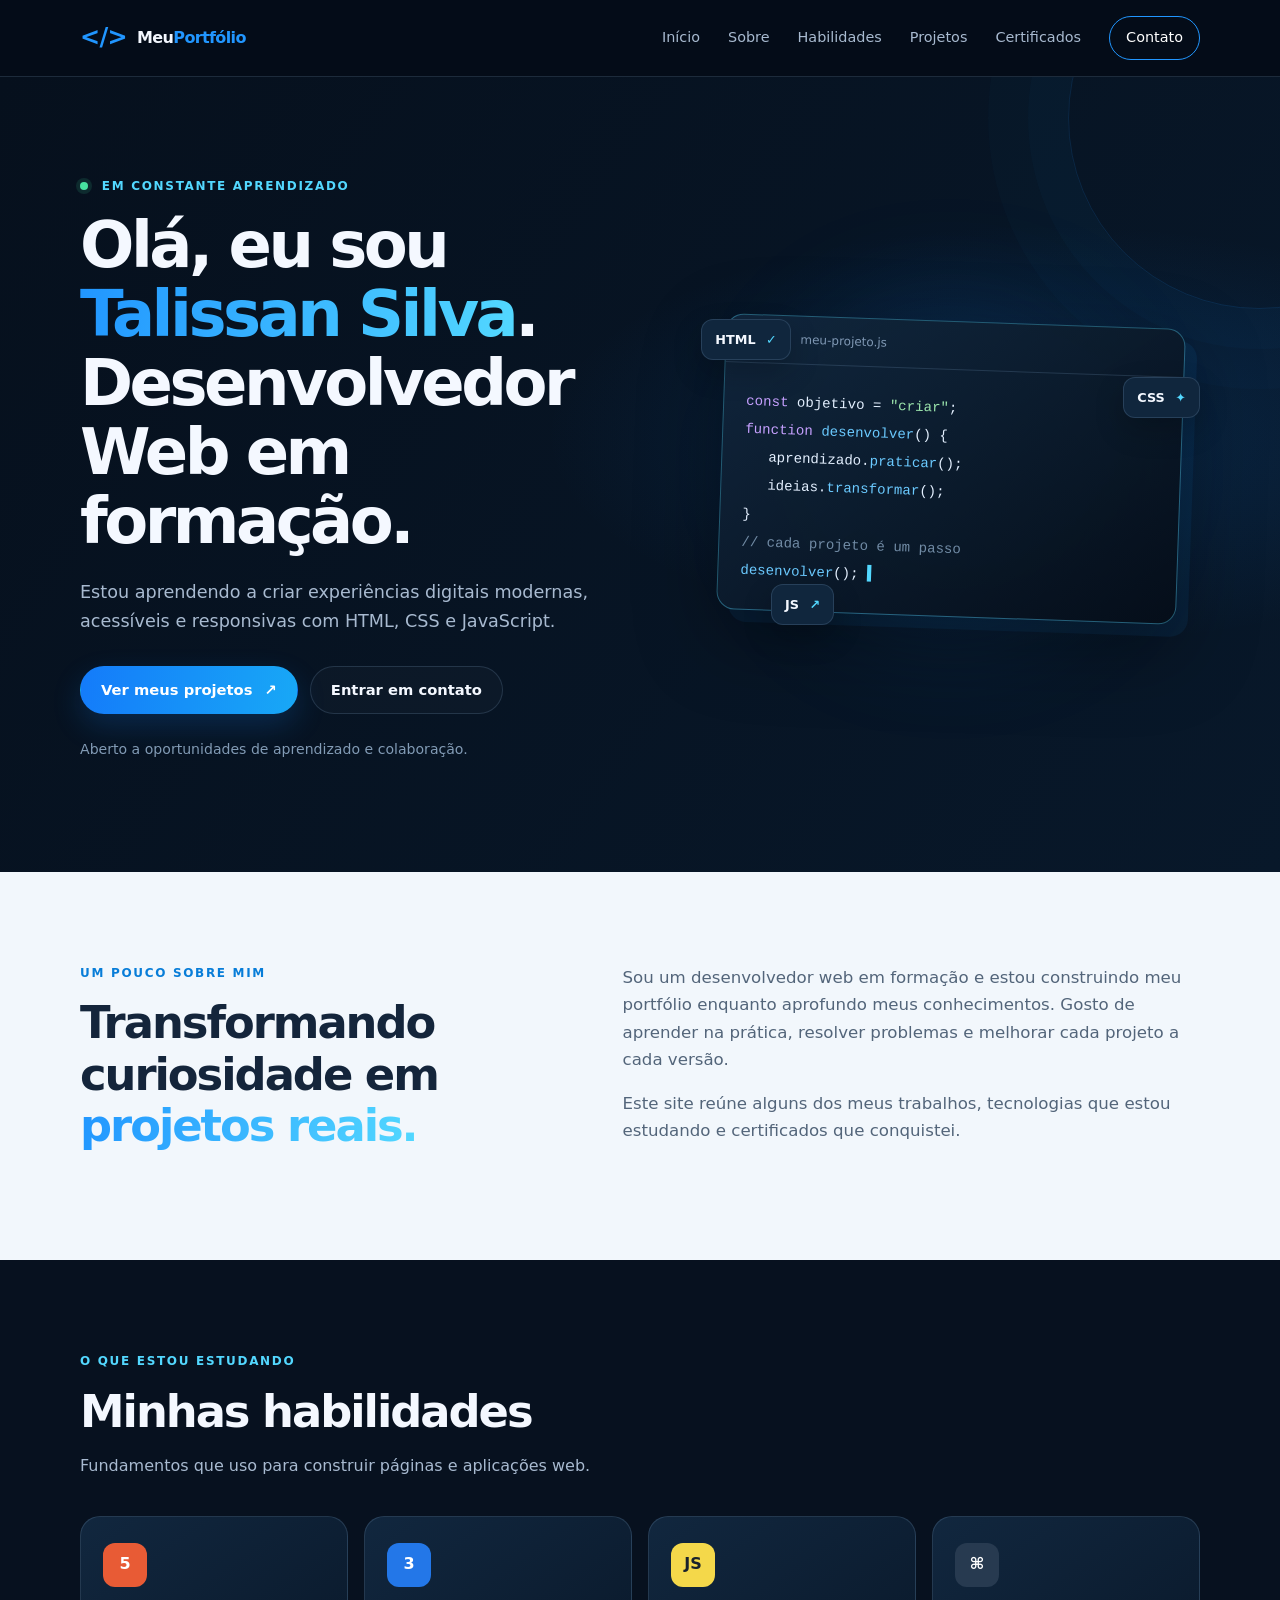
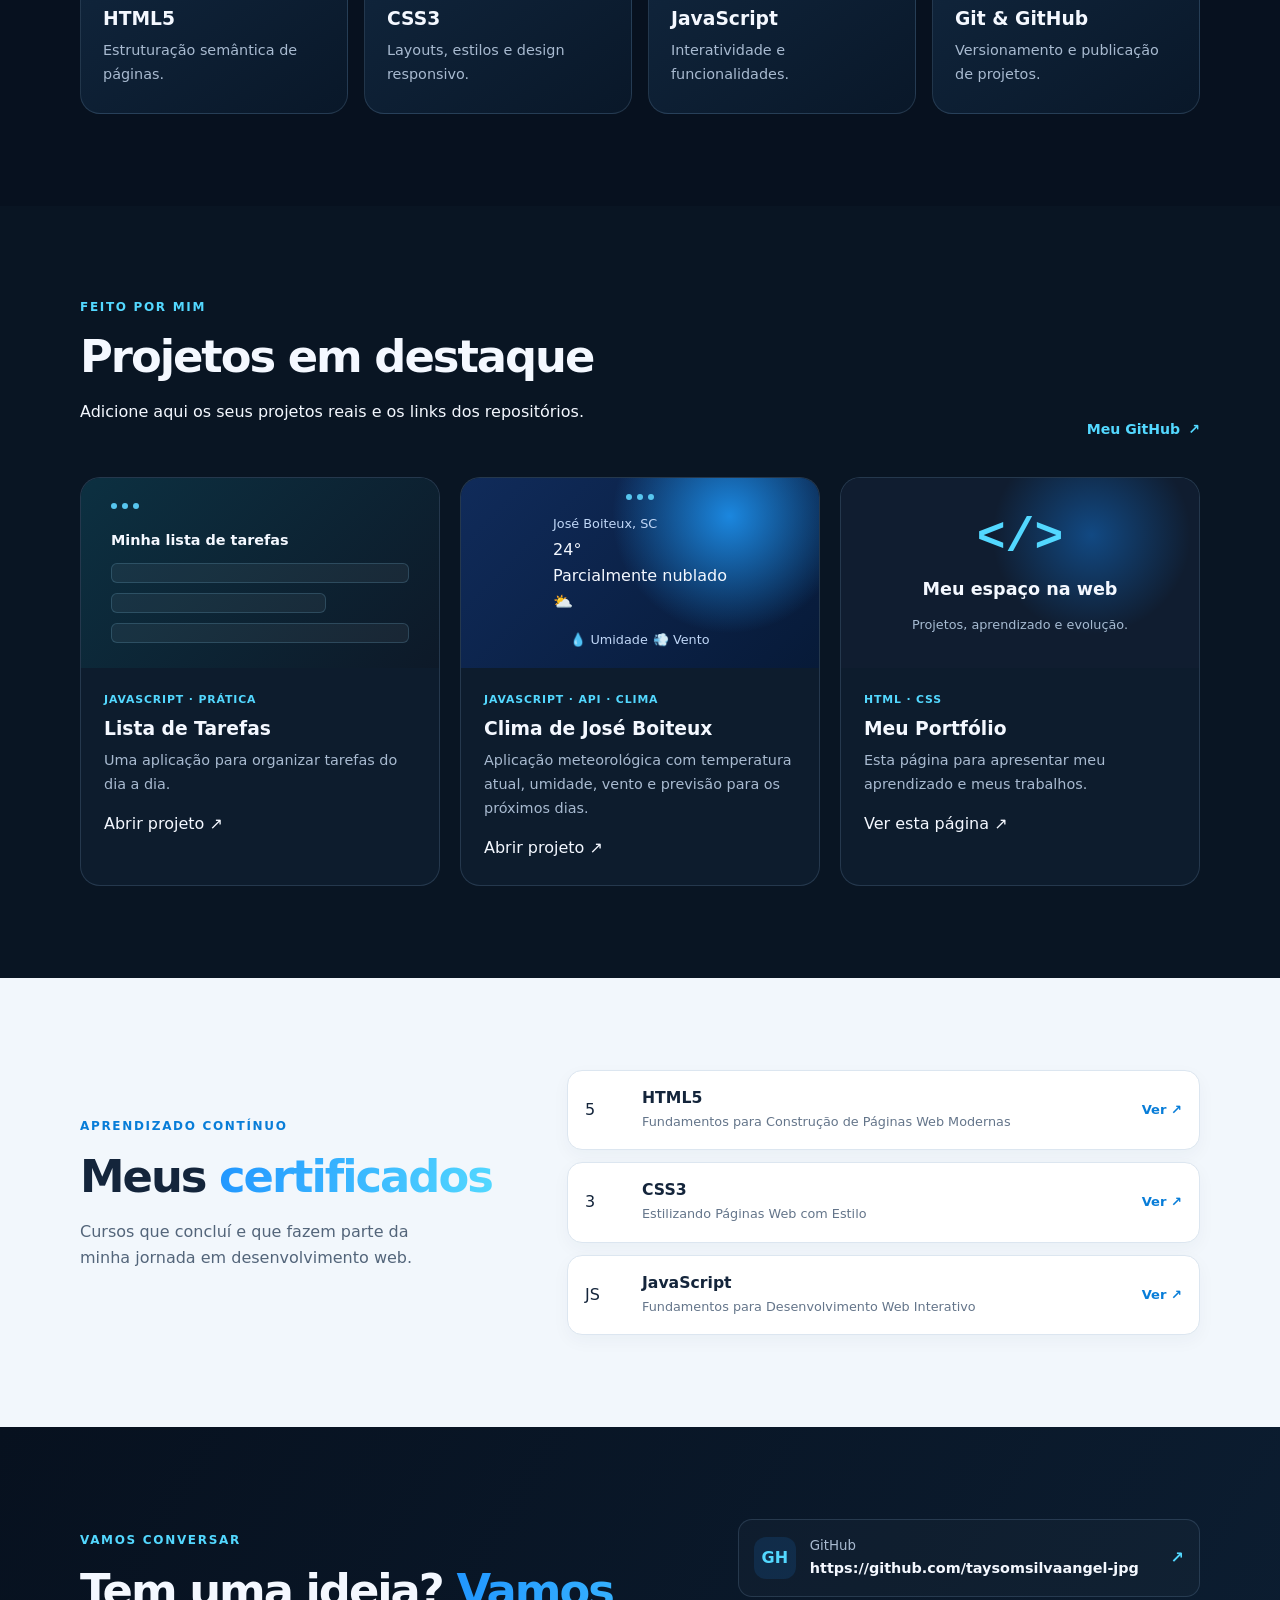
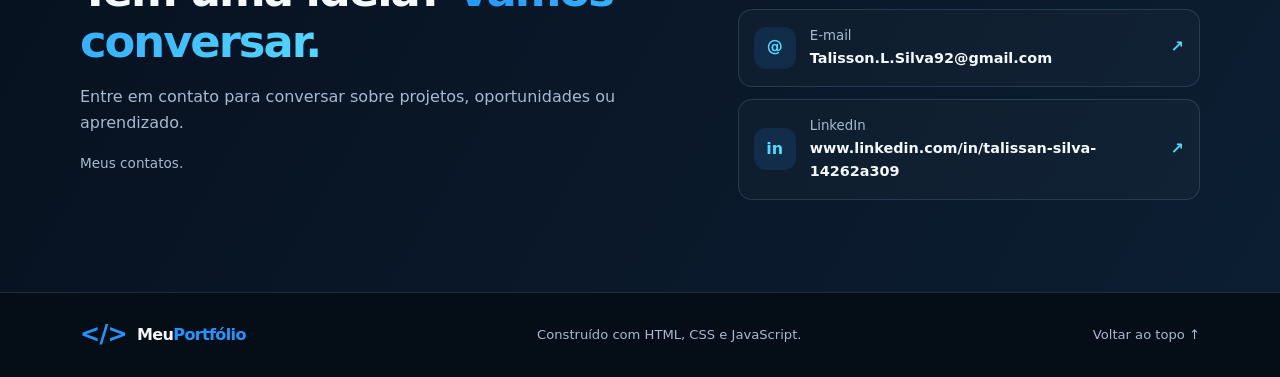
<file: index.html>
<!DOCTYPE html>
<html lang="pt-BR">
<head>
  <meta charset="UTF-8">
  <meta name="viewport" content="width=device-width, initial-scale=1.0">
  <meta name="description" content="Portfólio de desenvolvimento web: projetos, habilidades e certificados.">
  <title>Meu Portfólio | Desenvolvedor Web</title>
  <link rel="stylesheet" href="style.css">
  <script src="script.js" defer></script>
</head>
<body>
  <header class="site-header">
    <nav class="nav container" aria-label="Navegação principal">
      <a class="brand" href="#inicio" aria-label="Ir para o início"><span class="brand-mark">&lt;/&gt;</span><span>Meu<span class="accent">Portfólio</span></span></a>
      <button class="menu-toggle" aria-label="Abrir menu" aria-expanded="false" aria-controls="nav-links">
        <span></span><span></span><span></span>
      </button>
      <div class="nav-links" id="nav-links">
        <a href="#inicio">Início</a>
        <a href="#sobre">Sobre</a>
        <a href="#habilidades">Habilidades</a>
        <a href="#projetos">Projetos</a>
        <a href="#certificados">Certificados</a>
        <a href="#contato" class="nav-cta">Contato</a>
      </div>
    </nav>
  </header>

  <main>
    <section class="hero section" id="inicio">
      <div class="container hero-grid">
        <div class="hero-copy">
          <p class="eyebrow"><span class="status-dot"></span> Em constante aprendizado</p>
          <h1>Olá, eu sou <span class="gradient-text">Talissan Silva</span>.<br>Desenvolvedor Web em formação.</h1>
          <p class="hero-description">Estou aprendendo a criar experiências digitais modernas, acessíveis e responsivas com HTML, CSS e JavaScript.</p>
          <div class="hero-actions">
            <a class="button button-primary" href="#projetos">Ver meus projetos <span aria-hidden="true">↗</span></a>
            <a class="button button-secondary" href="#contato">Entrar em contato</a>
          </div>
          <div class="social-note">Aberto a oportunidades de aprendizado e colaboração.</div>
        </div>
        <div class="hero-art" aria-label="Ilustração decorativa de código">
          <div class="art-glow"></div>
          <div class="code-window">
            <div class="window-top"><i></i><i></i><i></i><span>meu-projeto.js</span></div>
            <div class="code-lines" aria-hidden="true">
              <p><span class="code-purple">const</span> objetivo = <span class="code-green">"criar"</span>;</p>
              <p><span class="code-purple">function</span> <span class="code-blue">desenvolver</span>() {</p>
              <p class="indent">aprendizado.<span class="code-blue">praticar</span>();</p>
              <p class="indent">ideias.<span class="code-blue">transformar</span>();</p>
              <p>}</p>
              <p><span class="code-muted">// cada projeto é um passo</span></p>
              <p><span class="code-blue">desenvolver</span>(); <span class="cursor">▍</span></p>
            </div>
          </div>
          <div class="floating-tag tag-one">HTML <span>✓</span></div>
          <div class="floating-tag tag-two">CSS <span>✦</span></div>
          <div class="floating-tag tag-three">JS <span>↗</span></div>
        </div>
      </div>
    </section>

    <section class="section about-section" id="sobre">
      <div class="container about-grid">
        <div>
          <p class="eyebrow">Um pouco sobre mim</p>
          <h2>Transformando curiosidade em <span class="gradient-text">projetos reais.</span></h2>
        </div>
        <div class="about-copy">
          <p>Sou um desenvolvedor web em formação e estou construindo meu portfólio enquanto aprofundo meus conhecimentos. Gosto de aprender na prática, resolver problemas e melhorar cada projeto a cada versão.</p>
          <p>Este site reúne alguns dos meus trabalhos, tecnologias que estou estudando e certificados que conquistei.</p>
        </div>
      </div>
    </section>

    <section class="section" id="habilidades">
      <div class="container">
        <div class="section-heading">
          <p class="eyebrow">O que estou estudando</p>
          <h2>Minhas habilidades</h2>
          <p>Fundamentos que uso para construir páginas e aplicações web.</p>
        </div>
        <div class="skills-grid">
          <article class="skill-card"><span class="skill-icon html-icon">5</span><h3>HTML5</h3><p>Estruturação semântica de páginas.</p></article>
          <article class="skill-card"><span class="skill-icon css-icon">3</span><h3>CSS3</h3><p>Layouts, estilos e design responsivo.</p></article>
          <article class="skill-card"><span class="skill-icon js-icon">JS</span><h3>JavaScript</h3><p>Interatividade e funcionalidades.</p></article>
          <article class="skill-card"><span class="skill-icon git-icon">⌘</span><h3>Git &amp; GitHub</h3><p>Versionamento e publicação de projetos.</p></article>
        </div>
      </div>
    </section>

    <section class="section projects-section" id="projetos">
      <div class="container">
        <div class="section-heading heading-row">
          <div><p class="eyebrow">Feito por mim</p><h2>Projetos em destaque</h2><p>Adicione aqui os seus projetos reais e os links dos repositórios.</p></div>
          <a class="text-link" href="https://github.com/taysomsilvaangel-jpg" target="_blank" rel="noopener noreferrer">Meu GitHub <span aria-hidden="true">↗</span></a>
        </div>
        <div class="projects-grid">
         
<article class="project-card">
    <div class="project-visual task-visual">
        <span class="mock-browser">
            <i></i><i></i><i></i>
        </span>
        <div class="mock-task-title">Minha lista de tarefas</div>
        <div class="mock-task-line"></div>
        <div class="mock-task-line short"></div>
        <div class="mock-task-line"></div>
    </div>

    <div class="project-content">
        <p class="project-type">JavaScript · Prática</p>
        <h3>Lista de Tarefas</h3>
        <p>Uma aplicação para organizar tarefas do dia a dia.</p>

        <a
            class="project-link"
            href="projetos/lista-de-tarefas-talissan.html"
            target="_blank"
            rel="noopener noreferrer"
        >
            Abrir projeto ↗
        </a>
    </div>
</article>

          
<article class="project-card">
    <div class="project-visual weather-visual">
        <span class="mock-browser">
            <i></i><i></i><i></i>
        </span>

        <div class="mock-weather">
            <div class="mock-weather-info">
                <span class="mock-weather-city">José Boiteux, SC</span>
                <div class="mock-weather-temp">24°</div>
                <div class="mock-weather-description">
                    Parcialmente nublado
                </div>
            </div>
            <div class="mock-weather-icon">⛅</div>
        </div>

        <div class="mock-weather-details">
            <span>💧 Umidade</span>
            <span>💨 Vento</span>
        </div>
    </div>

    <div class="project-content">
        <p class="project-type">JavaScript · API · Clima</p>
        <h3>Clima de José Boiteux</h3>
        <p>
            Aplicação meteorológica com temperatura atual,
            umidade, vento e previsão para os próximos dias.
        </p>

        <a
            class="project-link"
            href="projetos/clima-jose-boiteux-talissan.html"
            target="_blank"
            rel="noopener noreferrer"
        >
            Abrir projeto ↗
        </a>
    </div>
</article>

          <article class="project-card">
            <div class="project-visual portfolio-visual"><span class="portfolio-symbol">&lt;/&gt;</span><strong>Meu espaço na web</strong><span>Projetos, aprendizado e evolução.</span></div>
            <div class="project-content"><p class="project-type">HTML · CSS</p><h3>Meu Portfólio</h3><p>Esta página para apresentar meu aprendizado e meus trabalhos.</p><a class="www.linkedin.com/in/talissan-silva-14262a309" href="#inicio">Ver esta página ↗</a></div>
          </article>
        </div>
      </div>
    </section>

    <section class="section certificates-section" id="certificados">
      <div class="container certificates-grid">
        <div>
          <p class="eyebrow">Aprendizado contínuo</p>
          <h2>Meus <span class="gradient-text">certificados</span></h2>
          <p class="section-intro">Cursos que concluí e que fazem parte da minha jornada em desenvolvimento web.</p>
        </div>
        <div class="certificate-list">
          <article class="certificate-item"><span class="certificados/HTML5_Fundamentos_para_Construção_de_Páginas_Web_Modernas-Certificado_digital_4840983.pdf">5</span><div><h3>HTML5</h3><p>Fundamentos para Construção de Páginas Web Modernas</p></div><a href="c:\projetos-web\projetos-webCurriculo\HTML5_Fundamentos_para_Construção_de_Páginas_Web_Modernas-Certificado_digital_4840983.pdf" target="_blank" rel="noopener noreferrer" aria-label="Abrir certificado de HTML5">Ver ↗</a></article>
          <article class="certificate-item"><span class="certificados/CSS3_Estilizando_Páginas_Web_com_Estilo-Certificado_digital_4839850.pdf">3</span><div><h3>CSS3</h3><p>Estilizando Páginas Web com Estilo</p></div><a href="certificados/CSS3_Estilizando_Páginas_Web_com_Estilo-Certificado_digital_4839850.pdf" target="_blank" rel="noopener noreferrer" aria-label="Abrir certificado de CSS3">Ver ↗</a></article>
          <article class="certificate-item"><span class="certificados/JavaScript_Fundamentos_para_Desenvolvimento_Web_Interativo-Certificado_digital_4862687.pdf">JS</span><div><h3>JavaScript</h3><p>Fundamentos para Desenvolvimento Web Interativo</p></div><a href="certificados/JavaScript_Fundamentos_para_Desenvolvimento_Web_Interativo-Certificado_digital_4862687.pdf" target="_blank" rel="noopener noreferrer" aria-label="Abrir certificado de JavaScript">Ver ↗</a></article>
        </div>
      </div>
    </section>

    <section class="section contact-section" id="contato">
      <div class="container contact-grid">
        <div><p class="eyebrow">Vamos conversar</p><h2>Tem uma ideia? <span class="gradient-text">Vamos conversar.</span></h2><p>Entre em contato para conversar sobre projetos, oportunidades ou aprendizado.</p><p class="contact-hint">Meus contatos.</p></div>
        <div class="contact-links">
          <a href="https://github.com/taysomsilvaangel-jpg" target="_blank" rel="noopener noreferrer"><span>GH</span><div><small>GitHub</small><strong>https://github.com/taysomsilvaangel-jpg</strong></div><b>↗</b></a>
          <a href="Talisson.L.Silva92@gmail.com"><span>@</span><div><small>E-mail</small><strong>Talisson.L.Silva92@gmail.com</strong></div><b>↗</b></a>
          <a href="www.linkedin.com/in/talissan-silva-14262a309" target="_blank" rel="noopener noreferrer"><span>in</span><div><small>LinkedIn</small><strong>www.linkedin.com/in/talissan-silva-14262a309</strong></div><b>↗</b></a>
        </div>
      </div>
    </section>
  </main>

  <footer class="site-footer"><div class="container footer-inner"><a class="brand" href="#inicio"><span class="brand-mark">&lt;/&gt;</span><span>Meu<span class="accent">Portfólio</span></span></a><p>Construído com HTML, CSS e JavaScript.</p><a href="#inicio" class="back-top">Voltar ao topo ↑</a></div></footer>
</body>
</html>
</file>
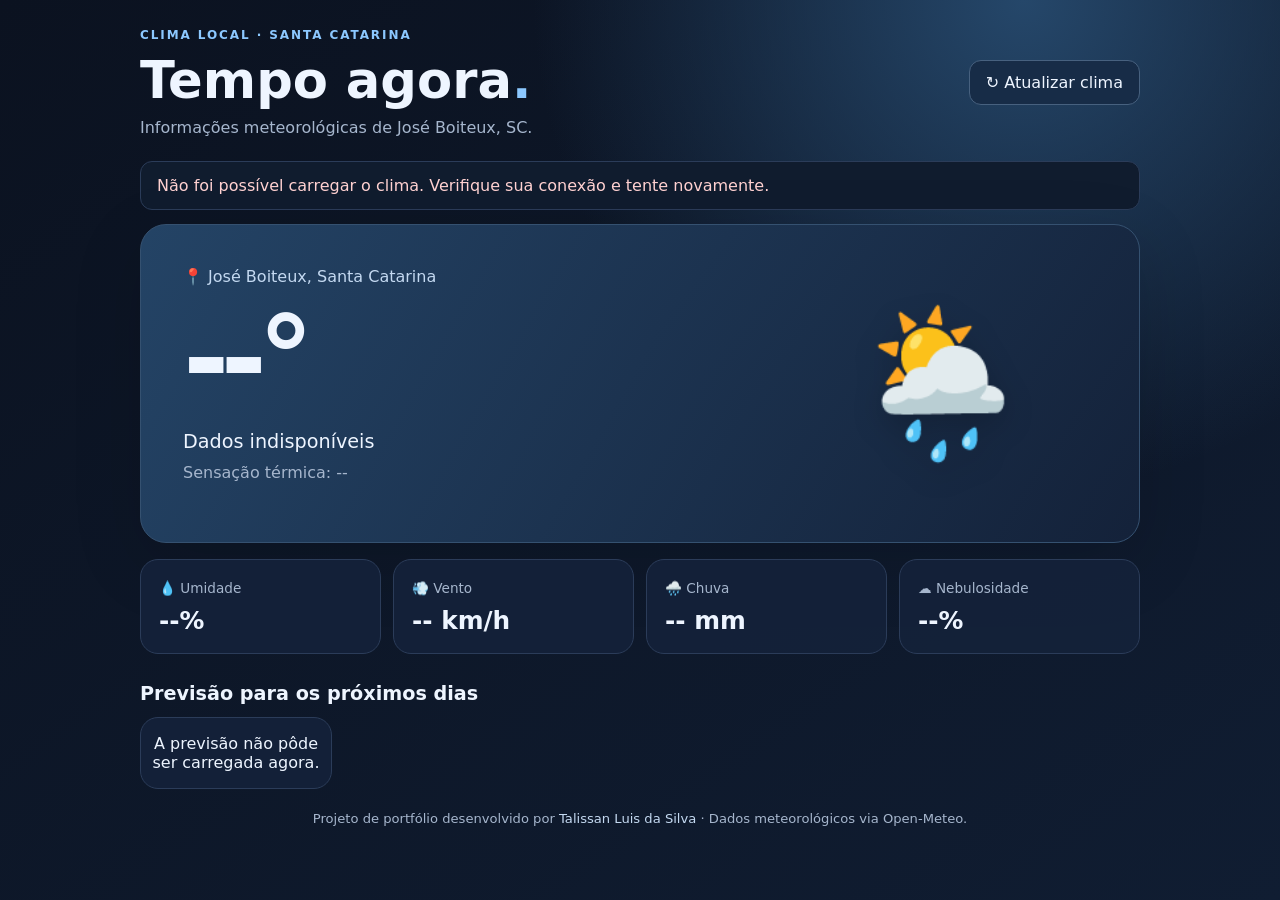
<file: projetos/clima-jose-boiteux-talissan.html>
<!DOCTYPE html>
<html lang="pt-BR">
<head>
<meta charset="UTF-8">
<meta name="viewport" content="width=device-width, initial-scale=1.0">
<meta name="theme-color" content="#101827">
<title>Clima em José Boiteux | Talissan Silva</title>
<style>
:root{--bg:#0b1220;--panel:#14223a;--text:#eef5ff;--muted:#a6b6cd;--line:#2b3c59;--accent:#8cc8ff;--sun:#ffd98a}
*{box-sizing:border-box}body{margin:0;min-height:100vh;padding:28px 16px;background:radial-gradient(circle at 80% 0%,#25476a 0,transparent 36%),linear-gradient(145deg,#0b1220,#101d32);font-family:Inter,system-ui,-apple-system,Segoe UI,sans-serif;color:var(--text)}main{max-width:1000px;margin:auto}.header{display:flex;justify-content:space-between;align-items:center;gap:16px;margin-bottom:24px}.eyebrow{font-size:.75rem;letter-spacing:.16em;text-transform:uppercase;color:var(--accent);font-weight:800}.header h1{font-size:clamp(2rem,5vw,3.2rem);margin:8px 0}.header p{color:var(--muted);margin:0}.refresh{border:1px solid #47617f;background:#172c47;color:var(--text);padding:12px 16px;border-radius:12px;cursor:pointer;font:inherit}.hero{border:1px solid #355170;border-radius:26px;padding:clamp(22px,5vw,42px);background:linear-gradient(120deg,rgba(37,70,105,.95),rgba(20,34,58,.96));display:grid;grid-template-columns:1.3fr .7fr;gap:20px;align-items:center;box-shadow:0 20px 70px #0002}.place{color:#c4d9f1}.temp{font-size:clamp(4rem,12vw,7rem);font-weight:750;letter-spacing:-.08em;line-height:1;margin:16px 0}.description{font-size:1.2rem}.feels{color:var(--muted);margin-top:10px}.weather-icon{font-size:clamp(5rem,13vw,9rem);text-align:center;filter:drop-shadow(0 10px 15px #0003)}.updated{color:var(--muted);font-size:.82rem;margin-top:18px}.grid{display:grid;grid-template-columns:repeat(4,1fr);gap:12px;margin:16px 0}.metric,.forecast{background:rgba(20,34,58,.9);border:1px solid var(--line);border-radius:18px;padding:18px}.metric span{color:var(--muted);font-size:.85rem}.metric strong{display:block;font-size:1.55rem;margin-top:9px}.forecast-title{font-size:1.2rem;margin:28px 0 12px}.forecast-grid{display:grid;grid-template-columns:repeat(5,1fr);gap:10px}.forecast{text-align:center;padding:16px 8px}.forecast .day{color:var(--muted);font-size:.83rem}.forecast .ico{font-size:2rem;margin:10px 0}.forecast strong{display:block}.forecast small{color:var(--muted)}.status{padding:14px 16px;border:1px solid var(--line);border-radius:12px;background:#101c2e;color:var(--muted);margin:14px 0}.footer{text-align:center;color:var(--muted);font-size:.82rem;margin-top:22px}.credit{color:#c4d9f1}.error{color:#ffd1d1}.loading{opacity:.7}
@media(max-width:680px){.header{align-items:flex-start;flex-direction:column}.hero{grid-template-columns:1fr}.weather-icon{grid-row:1;text-align:left;font-size:5rem}.temp{font-size:5rem}.grid{grid-template-columns:repeat(2,1fr)}.forecast-grid{grid-template-columns:repeat(2,1fr)}.forecast:last-child{grid-column:span 2}}
</style>
</head>
<body>
<main>
<header class="header">
 <div><div class="eyebrow">Clima local · Santa Catarina</div><h1>Tempo agora<span style="color:var(--accent)">.</span></h1><p>Informações meteorológicas de José Boiteux, SC.</p></div>
 <button class="refresh" id="refresh">↻ Atualizar clima</button>
</header>
<div class="status" id="status" role="status">Carregando as condições do tempo...</div>
<section class="hero" id="hero">
 <div><div class="place">📍 José Boiteux, Santa Catarina</div><div class="temp" id="temp">--°</div><div class="description" id="description">Buscando condições...</div><div class="feels" id="feels">Sensação térmica: --</div><div class="updated" id="updated"></div></div>
 <div class="weather-icon" id="icon" aria-hidden="true">🌦️</div>
</section>
<section class="grid">
 <div class="metric"><span>💧 Umidade</span><strong id="humidity">--%</strong></div>
 <div class="metric"><span>💨 Vento</span><strong id="wind">-- km/h</strong></div>
 <div class="metric"><span>🌧️ Chuva</span><strong id="rain">-- mm</strong></div>
 <div class="metric"><span>☁️ Nebulosidade</span><strong id="cloud">--%</strong></div>
</section>
<h2 class="forecast-title">Previsão para os próximos dias</h2>
<section class="forecast-grid" id="forecast"><div class="forecast">Carregando previsão...</div></section>
<p class="footer">Projeto de portfólio desenvolvido por <span class="credit">Talissan Luis da Silva</span> · Dados meteorológicos via Open-Meteo.</p>
</main>
<script>
const $=id=>document.getElementById(id);
const weatherCodes={
 0:['Céu limpo','☀️'],1:['Predominantemente limpo','🌤️'],2:['Parcialmente nublado','⛅'],3:['Nublado','☁️'],
 45:['Nevoeiro','🌫️'],48:['Nevoeiro com geada','🌫️'],51:['Garoa fraca','🌦️'],53:['Garoa moderada','🌦️'],55:['Garoa intensa','🌧️'],
 56:['Garoa congelante fraca','🌧️'],57:['Garoa congelante intensa','🌧️'],61:['Chuva fraca','🌦️'],63:['Chuva moderada','🌧️'],65:['Chuva forte','🌧️'],
 66:['Chuva congelante fraca','🌧️'],67:['Chuva congelante forte','🌧️'],71:['Neve fraca','🌨️'],73:['Neve moderada','🌨️'],75:['Neve forte','❄️'],
 77:['Grãos de neve','🌨️'],80:['Pancadas de chuva fracas','🌦️'],81:['Pancadas de chuva moderadas','🌧️'],82:['Pancadas de chuva fortes','⛈️'],
 85:['Pancadas de neve fracas','🌨️'],86:['Pancadas de neve fortes','❄️'],95:['Trovoada','⛈️'],96:['Trovoada com granizo fraco','⛈️'],99:['Trovoada com granizo forte','⛈️']
};
function describe(code){return weatherCodes[code]||['Condição não identificada','🌡️']}
function dateLabel(date,index){if(index===0)return 'Hoje';if(index===1)return 'Amanhã';return new Intl.DateTimeFormat('pt-BR',{weekday:'short',timeZone:'UTC'}).format(new Date(date+'T12:00:00Z')).replace('.','')}
async function loadWeather(){
 const btn=$('refresh');btn.disabled=true;btn.textContent='Atualizando...';$('status').textContent='Buscando dados meteorológicos atualizados...';$('status').classList.remove('error');$('hero').classList.add('loading');
 try{
  // Coordenadas aproximadas do centro de José Boiteux, SC.
  const url='https://api.open-meteo.com/v1/forecast?latitude=-26.956&longitude=-49.628&current=temperature_2m,relative_humidity_2m,apparent_temperature,is_day,precipitation,weather_code,cloud_cover,wind_speed_10m&daily=weather_code,temperature_2m_max,temperature_2m_min,precipitation_probability_max&timezone=America%2FSao_Paulo&forecast_days=5';
  const response=await fetch(url);if(!response.ok)throw new Error('Não foi possível consultar o serviço de clima.');
  const data=await response.json();const c=data.current;const [desc,ico]=describe(c.weather_code);
  $('temp').textContent=Math.round(c.temperature_2m)+'°';$('description').textContent=desc;$('icon').textContent=ico;
  $('feels').textContent='Sensação térmica: '+Math.round(c.apparent_temperature)+'°C';
  $('humidity').textContent=c.relative_humidity_2m+'%';$('wind').textContent=Math.round(c.wind_speed_10m)+' km/h';
  $('rain').textContent=Number(c.precipitation).toLocaleString('pt-BR')+' mm';$('cloud').textContent=c.cloud_cover+'%';
  $('updated').textContent='Atualizado em '+new Intl.DateTimeFormat('pt-BR',{hour:'2-digit',minute:'2-digit'}).format(new Date());
  $('forecast').innerHTML='';
  data.daily.time.forEach((day,i)=>{const [d,ic]=describe(data.daily.weather_code[i]);const card=document.createElement('article');card.className='forecast';
   const label=document.createElement('div');label.className='day';label.textContent=dateLabel(day,i);
   const icon=document.createElement('div');icon.className='ico';icon.textContent=ic;
   const descEl=document.createElement('small');descEl.textContent=d;
   const temps=document.createElement('strong');temps.textContent=Math.round(data.daily.temperature_2m_max[i])+'° / '+Math.round(data.daily.temperature_2m_min[i])+'°';
   const rain=document.createElement('small');rain.textContent='Chuva: '+(data.daily.precipitation_probability_max[i]??0)+'%';
   card.append(label,icon,temps,descEl,rain);$('forecast').append(card);
  });
  $('status').textContent='Dados atualizados. A previsão pode mudar ao longo do dia.';
 }catch(error){$('status').textContent='Não foi possível carregar o clima. Verifique sua conexão e tente novamente.';$('status').classList.add('error');$('description').textContent='Dados indisponíveis';$('forecast').innerHTML='<div class="forecast">A previsão não pôde ser carregada agora.</div>'}
 finally{$('hero').classList.remove('loading');btn.disabled=false;btn.textContent='↻ Atualizar clima'}
}
$('refresh').addEventListener('click',loadWeather);loadWeather();
</script>
</body>
</html>
</file>
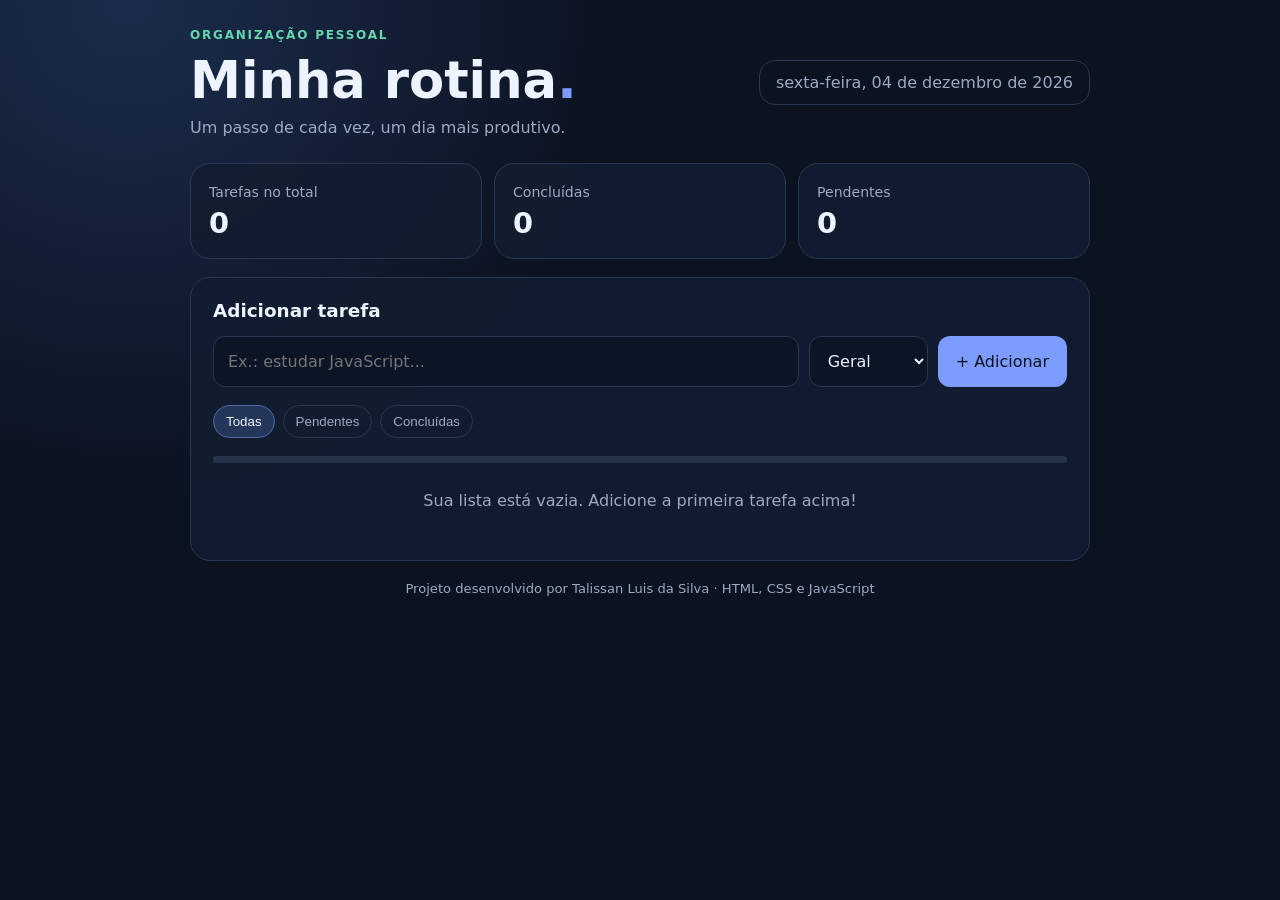
<file: projetos/lista-de-tarefas-talissan.html>
<!DOCTYPE html>
<html lang="pt-BR">
<head>
<meta charset="UTF-8">
<meta name="viewport" content="width=device-width, initial-scale=1.0">
<meta name="theme-color" content="#101827">
<title>Minha Rotina | Talissan Silva</title>
<style>
:root{--bg:#0b1220;--panel:#121d30;--panel2:#17243a;--text:#edf3ff;--muted:#9baac2;--accent:#7c9cff;--green:#65d6ad;--line:#293750}
*{box-sizing:border-box}body{margin:0;min-height:100vh;background:radial-gradient(circle at 10% 0%,#1b2c4c 0,transparent 35%),var(--bg);color:var(--text);font-family:Inter,system-ui,-apple-system,Segoe UI,sans-serif;padding:28px 16px}
main{max-width:900px;margin:auto}.top{display:flex;justify-content:space-between;align-items:center;gap:16px;margin-bottom:26px}.eyebrow{color:var(--green);text-transform:uppercase;letter-spacing:.15em;font-size:.75rem;font-weight:800}.top h1{font-size:clamp(2rem,5vw,3.2rem);margin:8px 0}.sub{color:var(--muted);margin:0}.date{border:1px solid var(--line);border-radius:16px;padding:12px 16px;color:var(--muted);text-align:right;white-space:nowrap}
.stats{display:grid;grid-template-columns:repeat(3,1fr);gap:12px;margin-bottom:18px}.stat,.card{background:rgba(18,29,48,.92);border:1px solid var(--line);border-radius:20px;padding:18px}.stat span{color:var(--muted);font-size:.88rem}.stat strong{display:block;font-size:1.8rem;margin-top:5px}
.card{padding:22px}.card h2{margin:0 0 15px;font-size:1.15rem}.add{display:flex;gap:10px}.add input,.add select{min-width:0;background:#0c1525;border:1px solid var(--line);color:var(--text);padding:14px;border-radius:12px;font:inherit}.add input{flex:1}.add select{max-width:150px}.btn{border:0;background:var(--accent);color:#0b1220;font-weight:800;padding:13px 18px;border-radius:12px;cursor:pointer;font:inherit}.btn:hover{filter:brightness(1.08)}.filters{display:flex;gap:8px;flex-wrap:wrap;margin:18px 0}.filter{background:transparent;color:var(--muted);border:1px solid var(--line);padding:8px 12px;border-radius:999px;cursor:pointer}.filter.active{background:#24365a;color:var(--text);border-color:#536da8}.task-list{display:grid;gap:10px}.task{display:flex;align-items:center;gap:12px;background:#0d1728;border:1px solid var(--line);padding:14px;border-radius:14px}.task input{width:19px;height:19px;accent-color:var(--green);flex-shrink:0}.task-content{flex:1;min-width:0}.task-title{overflow-wrap:anywhere}.task.done .task-title{text-decoration:line-through;color:#75849d}.tag{display:inline-block;font-size:.72rem;padding:4px 8px;border-radius:999px;margin-top:6px;background:#263654;color:#c8d6ff}.delete{background:transparent;border:1px solid var(--line);color:#ff9eaa;border-radius:9px;padding:7px 10px;cursor:pointer}.empty{text-align:center;color:var(--muted);padding:28px 10px}.footer{color:var(--muted);font-size:.82rem;text-align:center;margin:20px 0}.progress{height:7px;background:#26344a;border-radius:20px;overflow:hidden;margin-top:12px}.progress div{height:100%;width:0;background:var(--green);transition:width .2s}
@media(max-width:620px){.top{align-items:flex-start;flex-direction:column}.date{text-align:left}.stats{gap:8px}.stat{padding:13px}.stat strong{font-size:1.4rem}.add{flex-wrap:wrap}.add input{flex-basis:100%}.add select{flex:1;max-width:none}.add .btn{flex:1}.card{padding:16px}}
</style>
</head>
<body>
<main>
  <header class="top">
    <div><div class="eyebrow">Organização pessoal</div><h1>Minha rotina<span style="color:var(--accent)">.</span></h1><p class="sub">Um passo de cada vez, um dia mais produtivo.</p></div>
    <div class="date" id="today"></div>
  </header>
  <section class="stats" aria-label="Resumo das tarefas">
    <div class="stat"><span>Tarefas no total</span><strong id="total">0</strong></div>
    <div class="stat"><span>Concluídas</span><strong id="completed">0</strong></div>
    <div class="stat"><span>Pendentes</span><strong id="pending">0</strong></div>
  </section>
  <section class="card">
    <h2>Adicionar tarefa</h2>
    <form class="add" id="taskForm">
      <input id="taskInput" type="text" maxlength="120" placeholder="Ex.: estudar JavaScript..." aria-label="Descrição da tarefa" required>
      <select id="category" aria-label="Categoria"><option>Geral</option><option>Estudos</option><option>Trabalho</option><option>Pessoal</option><option>Saúde</option></select>
      <button class="btn" type="submit">+ Adicionar</button>
    </form>
    <div class="filters" aria-label="Filtrar tarefas">
      <button class="filter active" data-filter="all">Todas</button><button class="filter" data-filter="pending">Pendentes</button><button class="filter" data-filter="done">Concluídas</button>
    </div>
    <div class="progress" aria-label="Progresso do dia"><div id="progressBar"></div></div>
    <div class="task-list" id="taskList" aria-live="polite"></div>
  </section>
  <p class="footer">Projeto desenvolvido por Talissan Luis da Silva · HTML, CSS e JavaScript</p>
</main>
<script>
const STORAGE_KEY='talissan-minha-rotina-v1';
let tasks=JSON.parse(localStorage.getItem(STORAGE_KEY)||'[]');
let filter='all';
const $=id=>document.getElementById(id);
$('today').textContent=new Intl.DateTimeFormat('pt-BR',{weekday:'long',day:'2-digit',month:'long',year:'numeric'}).format(new Date());
function save(){localStorage.setItem(STORAGE_KEY,JSON.stringify(tasks));render()}
function render(){
 const done=tasks.filter(t=>t.done).length;
 $('total').textContent=tasks.length;$('completed').textContent=done;$('pending').textContent=tasks.length-done;
 $('progressBar').style.width=(tasks.length?done/tasks.length*100:0)+'%';
 const shown=tasks.filter(t=>filter==='all'||(filter==='done'?t.done:!t.done));
 $('taskList').innerHTML='';
 if(!shown.length){$('taskList').innerHTML='<div class="empty">'+(tasks.length?'Nenhuma tarefa neste filtro.':'Sua lista está vazia. Adicione a primeira tarefa acima!')+'</div>';return}
 shown.forEach(task=>{
  const item=document.createElement('div');item.className='task'+(task.done?' done':'');
  const check=document.createElement('input');check.type='checkbox';check.checked=task.done;check.setAttribute('aria-label','Marcar tarefa como concluída');check.addEventListener('change',()=>{task.done=check.checked;save()});
  const content=document.createElement('div');content.className='task-content';
  const title=document.createElement('div');title.className='task-title';title.textContent=task.title;
  const tag=document.createElement('span');tag.className='tag';tag.textContent=task.category;
  content.append(title,tag);
  const del=document.createElement('button');del.className='delete';del.textContent='Excluir';del.setAttribute('aria-label','Excluir '+task.title);del.addEventListener('click',()=>{tasks=tasks.filter(t=>t.id!==task.id);save()});
  item.append(check,content,del);$('taskList').append(item);
 });
}
$('taskForm').addEventListener('submit',e=>{e.preventDefault();const title=$('taskInput').value.trim();if(!title)return;tasks.unshift({id:Date.now(),title,category:$('category').value,done:false});$('taskInput').value='';save();$('taskInput').focus()});
document.querySelectorAll('.filter').forEach(btn=>btn.addEventListener('click',()=>{filter=btn.dataset.filter;document.querySelectorAll('.filter').forEach(b=>b.classList.toggle('active',b===btn));render()}));
render();
</script>
</body>
</html>
</file>
<file: style.css>
:root {
  --bg: #07111f;
  --bg-soft: #0b192a;
  --card: #102238;
  --text: #f4f8ff;
  --muted: #a8bad0;
  --blue: #2196ff;
  --cyan: #53d8ff;
  --border: rgba(146, 184, 220, .18);
  --light: #f2f7fc;
  --dark-text: #14253b;
  --radius: 20px;
  --max-width: 1120px;
}
* { box-sizing: border-box; }
html { scroll-behavior: smooth; scroll-padding-top: 88px; }
body { margin: 0; font-family: Inter, ui-sans-serif, system-ui, -apple-system, BlinkMacSystemFont, "Segoe UI", sans-serif; background: var(--bg); color: var(--text); line-height: 1.65; }
a { color: inherit; text-decoration: none; }
button, a { -webkit-tap-highlight-color: transparent; }
.container { width: min(var(--max-width), calc(100% - 40px)); margin-inline: auto; }
.site-header { position: sticky; top: 0; z-index: 20; background: rgba(5, 13, 24, .9); border-bottom: 1px solid var(--border); backdrop-filter: blur(16px); }
.nav { min-height: 76px; display: flex; align-items: center; justify-content: space-between; gap: 28px; }
.brand { display: inline-flex; align-items: center; gap: 10px; font-weight: 800; letter-spacing: -.04em; white-space: nowrap; }
.brand-mark { color: var(--blue); font-size: 1.5rem; font-weight: 900; }
.accent, .gradient-text { color: var(--blue); }
.gradient-text { background: linear-gradient(100deg, var(--blue), var(--cyan)); -webkit-background-clip: text; background-clip: text; color: transparent; }
.nav-links { display: flex; align-items: center; gap: clamp(14px, 2.2vw, 28px); color: var(--muted); font-size: .9rem; }
.nav-links a:hover, .nav-links a:focus-visible { color: white; }
.nav-cta { border: 1px solid var(--blue); border-radius: 999px; padding: 9px 16px; color: white !important; }
.menu-toggle { display: none; border: 1px solid var(--border); background: var(--bg-soft); color: white; border-radius: 10px; padding: 10px; }
.menu-toggle span { display: block; width: 22px; height: 2px; margin: 4px; background: currentColor; }
.section { padding: 92px 0; }
.hero { position: relative; overflow: hidden; padding: 100px 0 110px; background: radial-gradient(ellipse at 82% 45%, rgba(20, 120, 220, .17), transparent 34%), linear-gradient(125deg, #06101d, #08182a); }
.hero::before { content: ""; position: absolute; width: 380px; height: 380px; border: 1px solid rgba(33,150,255,.14); border-radius: 50%; right: -170px; top: -150px; box-shadow: 0 0 0 40px rgba(33,150,255,.025), 0 0 0 80px rgba(33,150,255,.02); }
.hero-grid { position: relative; display: grid; grid-template-columns: 1.05fr .95fr; align-items: center; gap: 70px; }
.eyebrow { margin: 0 0 14px; color: var(--cyan); text-transform: uppercase; font-size: .75rem; font-weight: 800; letter-spacing: .14em; }
.status-dot { display: inline-block; width: 8px; height: 8px; border-radius: 50%; margin-right: 8px; background: #47e2a0; box-shadow: 0 0 0 4px rgba(71,226,160,.12); }
h1, h2, h3, p { margin-top: 0; }
h1 { max-width: 700px; margin-bottom: 22px; font-size: clamp(2.5rem, 5vw, 4.4rem); line-height: 1.08; letter-spacing: -.055em; }
h2 { margin-bottom: 16px; font-size: clamp(2rem, 3.5vw, 3rem); line-height: 1.15; letter-spacing: -.045em; }
h3 { line-height: 1.3; }
.hero-description { max-width: 580px; color: var(--muted); font-size: 1.1rem; }
.hero-actions { display: flex; flex-wrap: wrap; gap: 12px; margin-top: 30px; }
.button { min-height: 48px; display: inline-flex; align-items: center; justify-content: center; gap: 12px; padding: 0 20px; border: 1px solid transparent; border-radius: 999px; font-weight: 750; font-size: .92rem; transition: transform .2s, background .2s; }
.button:hover { transform: translateY(-2px); }
.button-primary { color: #fff; background: linear-gradient(100deg, #147bfa, #18a8f6); box-shadow: 0 12px 30px rgba(18,129,245,.2); }
.button-secondary { border-color: var(--border); background: rgba(255,255,255,.025); }
.social-note { margin-top: 24px; color: #829bb5; font-size: .88rem; }
.hero-art { position: relative; display: grid; place-items: center; min-height: 340px; }
.art-glow { position: absolute; width: 290px; height: 290px; border-radius: 50%; background: rgba(18,135,255,.18); filter: blur(65px); }
.code-window { position: relative; width: min(100%, 460px); padding: 0 0 25px; overflow: hidden; border: 1px solid rgba(83,216,255,.36); border-radius: 18px; background: linear-gradient(145deg, rgba(17,39,62,.97), rgba(5,14,25,.98)); box-shadow: 0 28px 80px rgba(0,0,0,.35), 12px 12px 0 rgba(33,150,255,.08); transform: rotate(2deg); }
.window-top { height: 48px; display: flex; align-items: center; gap: 7px; padding: 0 17px; border-bottom: 1px solid var(--border); color: #8099b5; font-size: .75rem; }
.window-top i { width: 8px; height: 8px; display: block; border-radius: 50%; background: #ff6b6b; }
.window-top i:nth-child(2) { background: #ffd166; }.window-top i:nth-child(3) { background: #51d88a; }
.window-top span { margin-left: 12px; }
.code-lines { padding: 24px 22px 0; color: #e4f0ff; font: 500 .88rem/2 "SFMono-Regular", Consolas, monospace; }
.code-lines p { margin: 0; white-space: nowrap; }
.indent { padding-left: 24px; }.code-purple { color: #c6a0ff; }.code-green { color: #9ce6ad; }.code-blue { color: #6bcaff; }.code-muted { color: #718ba5; }.cursor { color: var(--cyan); }
.floating-tag { position: absolute; padding: 9px 13px; border: 1px solid var(--border); border-radius: 12px; background: #10263d; box-shadow: 0 12px 30px rgba(0,0,0,.2); font-size: .8rem; font-weight: 800; }
.floating-tag span { color: var(--cyan); margin-left: 6px; }.tag-one { top: 20px; left: 0; }.tag-two { right: 0; top: 78px; }.tag-three { bottom: 14px; left: 14%; }
.about-section, .certificates-section { color: var(--dark-text); background: var(--light); }
.about-grid { display: grid; grid-template-columns: .9fr 1.1fr; gap: 70px; align-items: start; }
.about-section .eyebrow, .certificates-section .eyebrow { color: #087dd8; }
.about-copy { color: #53657a; font-size: 1.04rem; }
.section-heading { max-width: 680px; margin-bottom: 36px; }
.section-heading > p:last-child, .section-intro { color: var(--muted); }
.skills-grid { display: grid; grid-template-columns: repeat(4, 1fr); gap: 16px; }
.skill-card { padding: 26px 22px; border: 1px solid var(--border); border-radius: var(--radius); background: linear-gradient(145deg, rgba(19,42,66,.9), rgba(10,25,42,.9)); transition: transform .2s, border-color .2s; }
.skill-card:hover, .project-card:hover { transform: translateY(-5px); border-color: rgba(33,150,255,.6); }
.skill-icon, .certificate-badge { display: grid; place-items: center; width: 44px; height: 44px; margin-bottom: 20px; border-radius: 12px; font-weight: 900; }
.html-icon { color: #fff; background: #e85b35; }.css-icon { color: #fff; background: #2377e8; }.js-icon { color: #18212c; background: #f4d84a; }.git-icon { color: #fff; background: #273a50; }
.skill-card h3 { margin-bottom: 8px; }.skill-card p { margin-bottom: 0; color: var(--muted); font-size: .9rem; }
.projects-section { background: #091523; }
.heading-row { max-width: none; display: flex; align-items: end; justify-content: space-between; gap: 24px; }
.text-link { display: inline-flex; align-items: center; gap: 8px; color: var(--cyan); font-size: .88rem; font-weight: 800; }
.text-link:hover { color: white; }
.projects-grid { display: grid; grid-template-columns: repeat(3, 1fr); gap: 20px; }
.project-card { overflow: hidden; border: 1px solid var(--border); border-radius: var(--radius); background: #0d1c2d; transition: transform .2s, border-color .2s; }
.project-visual { height: 190px; display: flex; flex-direction: column; justify-content: center; align-items: center; gap: 10px; overflow: hidden; position: relative; }
.task-visual { align-items: stretch; padding: 25px 30px; background: linear-gradient(135deg, #0c3041, #0d1928); }
.mock-browser { display: flex; gap: 5px; }.mock-browser i { width: 6px; height: 6px; border-radius: 50%; background: #57c6ef; }
.mock-task-title { margin-top: 10px; font-size: .9rem; font-weight: 800; }.mock-task-line { height: 20px; border: 1px solid rgba(128,200,232,.2); border-radius: 6px; background: rgba(255,255,255,.05); }.mock-task-line.short { width: 72%; }
.weather-visual { background: radial-gradient(circle at 75% 20%, #1b87df, transparent 38%), linear-gradient(135deg, #102b5a, #071a38); }.sun { color: #ffdc69; font-size: 2.4rem; }.weather-visual strong { font-size: 1.1rem; }.weather-visual span { color: #c0d7f7; font-size: .8rem; }.weather-bars { display: flex; gap: 8px; margin-top: 8px; }.weather-bars i { width: 36px; height: 25px; border: 1px solid rgba(255,255,255,.15); border-radius: 6px; background: rgba(255,255,255,.1); }
.portfolio-visual { background: radial-gradient(circle at 70% 30%, rgba(20,139,255,.4), transparent 35%), #101d30; }.portfolio-symbol { color: var(--cyan); font: 900 3rem monospace; }.portfolio-visual strong { font-size: 1.1rem; }.portfolio-visual span:last-child { color: #a6bbd2; font-size: .8rem; }
.project-content { padding: 23px; }.project-type { margin-bottom: 8px; color: var(--cyan); text-transform: uppercase; letter-spacing: .08em; font-size: .68rem; font-weight: 800; }.project-content h3 { margin-bottom: 8px; }.project-content p:not(.project-type) { color: var(--muted); font-size: .9rem; }.project-content .text-link { margin-top: 6px; }
.certificates-grid { display: grid; grid-template-columns: .8fr 1.2fr; gap: 65px; align-items: center; }.certificates-section .section-intro { color: #53657a; max-width: 380px; }
.certificate-list { display: grid; gap: 12px; }.certificate-item { display: grid; grid-template-columns: 42px 1fr auto; align-items: center; gap: 15px; padding: 17px; border: 1px solid #dce6f0; border-radius: 15px; background: #fff; box-shadow: 0 6px 18px rgba(24,55,88,.04); }.certificate-badge { width: 40px; height: 40px; margin: 0; border-radius: 10px; }.certificate-item h3 { margin: 0 0 3px; font-size: .98rem; }.certificate-item p { margin: 0; color: #64758a; font-size: .8rem; }.certificate-item a { color: #087dd8; font-size: .82rem; font-weight: 800; }.certificate-item a:hover { text-decoration: underline; }
.contact-section { background: linear-gradient(120deg, #07111f, #0c1e32); }.contact-grid { display: grid; grid-template-columns: 1fr .8fr; align-items: center; gap: 80px; }.contact-grid > div:first-child > p:not(.eyebrow) { color: var(--muted); }.contact-hint { font-size: .85rem; }
.contact-links { display: grid; gap: 12px; }.contact-links a { display: flex; align-items: center; gap: 14px; padding: 15px; border: 1px solid var(--border); border-radius: 14px; background: rgba(255,255,255,.025); }.contact-links a > span { display: grid; place-items: center; width: 42px; height: 42px; border-radius: 12px; background: rgba(33,150,255,.13); color: var(--cyan); font-weight: 900; }.contact-links a div { display: grid; flex: 1; }.contact-links small { color: var(--muted); }.contact-links strong { font-size: .9rem; }.contact-links b { color: var(--cyan); }
.site-footer { border-top: 1px solid var(--border); background: #050d17; }.footer-inner { min-height: 84px; display: flex; align-items: center; justify-content: space-between; gap: 20px; }.footer-inner p, .back-top { margin: 0; color: var(--muted); font-size: .82rem; }.back-top:hover { color: white; }
:focus-visible { outline: 3px solid var(--cyan); outline-offset: 4px; }
@media (max-width: 900px) {
  .nav { min-height: 70px; }.menu-toggle { display: block; }
  .nav-links { position: absolute; top: 70px; left: 0; right: 0; display: none; flex-direction: column; align-items: stretch; gap: 0; padding: 12px 20px 20px; border-bottom: 1px solid var(--border); background: #07111f; }
  .nav-links.open { display: flex; }.nav-links a { padding: 12px 8px; }.nav-cta { text-align: center; margin-top: 8px; }
  .hero-grid { grid-template-columns: 1fr; gap: 35px; }.hero { padding: 72px 0 80px; }.hero-art { min-height: 300px; }.code-window { max-width: 520px; }
  .about-grid, .certificates-grid, .contact-grid { grid-template-columns: 1fr; gap: 30px; }
  .skills-grid { grid-template-columns: repeat(2, 1fr); }.projects-grid { grid-template-columns: repeat(2, 1fr); }.project-card:last-child { grid-column: 1 / -1; }
}
@media (max-width: 600px) {
  .container { width: min(100% - 30px, var(--max-width)); }
  .section { padding: 66px 0; }.hero { padding: 62px 0 68px; }h1 { font-size: clamp(2.35rem, 12vw, 3.4rem); }
  .hero-description { font-size: 1rem; }.hero-art { min-height: 260px; }.code-lines { padding: 18px 14px 0; font-size: .72rem; }.window-top { height: 42px; }.floating-tag { font-size: .7rem; padding: 7px 9px; }.tag-one { top: 5px; }.tag-two { top: 55px; }.tag-three { bottom: 0; }
  .skills-grid, .projects-grid { grid-template-columns: 1fr; }.project-card:last-child { grid-column: auto; }.project-visual { height: 175px; }
  .heading-row { align-items: start; flex-direction: column; }.certificate-item { grid-template-columns: 38px 1fr; }.certificate-item a { grid-column: 2; justify-self: start; }.certificate-item p { font-size: .76rem; }
  .footer-inner { padding: 22px 0; align-items: flex-start; flex-direction: column; gap: 12px; }
}
@media (prefers-reduced-motion: reduce) { html { scroll-behavior: auto; } *, *::before, *::after { transition-duration: .01ms !important; animation-duration: .01ms !important; } }
</file>
